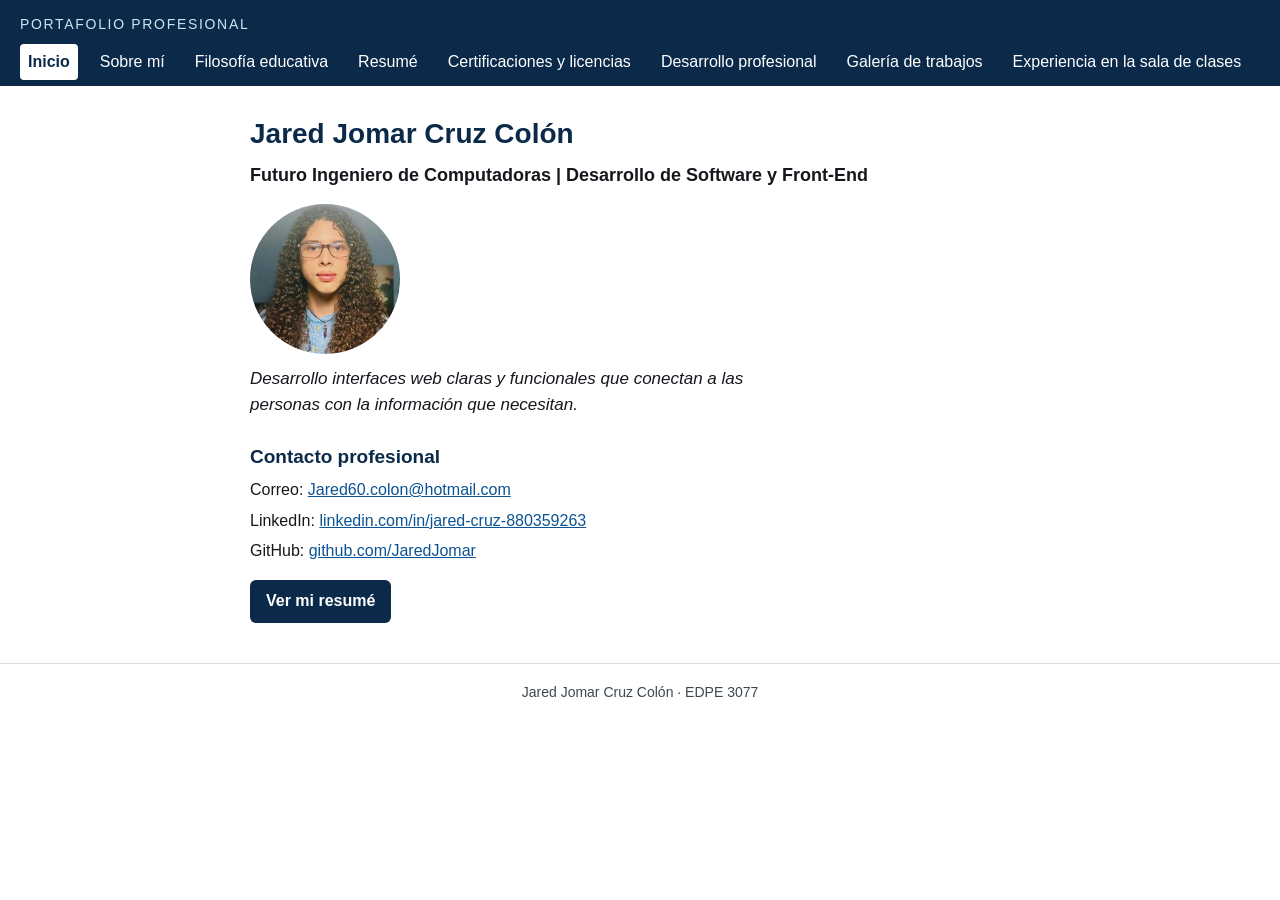
<file: index.html>
<!DOCTYPE html>
<html lang="es">
<head>
<meta charset="UTF-8">
<meta name="viewport" content="width=device-width, initial-scale=1.0">
<title>Inicio · Portafolio de Jared Jomar Cruz Colón</title>
<link rel="stylesheet" href="styles.css">
</head>
<body>
<a class="skip" href="#contenido">Saltar al contenido</a>
<header>
  <p class="site-name">Portafolio profesional</p>
  <nav aria-label="Secciones del portafolio">
    <ul>
        <li><a href="index.html" aria-current="page">Inicio</a></li>
        <li><a href="sobre-mi.html">Sobre mí</a></li>
        <li><a href="filosofia-educativa.html">Filosofía educativa</a></li>
        <li><a href="resume.html">Resumé</a></li>
        <li><a href="certificaciones-y-licencias.html">Certificaciones y licencias</a></li>
        <li><a href="desarrollo-profesional.html">Desarrollo profesional</a></li>
        <li><a href="galeria-de-trabajos.html">Galería de trabajos</a></li>
        <li><a href="experiencia-en-la-sala-de-clases.html">Experiencia en la sala de clases</a></li>
    </ul>
  </nav>
</header>
<main id="contenido">
  <h1>Jared Jomar Cruz Colón</h1>
  <p class="titulo">Futuro Ingeniero de Computadoras | Desarrollo de Software y Front-End</p>
  <img class="foto" src="foto-perfil.jpg" alt="Fotografía de Jared Jomar Cruz Colón, estudiante de Ingeniería de Computadoras" width="150" height="150">
  <p class="linea">Desarrollo interfaces web claras y funcionales que conectan a las personas con la información que necesitan.</p>
  <h2>Contacto profesional</h2>
  <p>Correo: <a href="mailto:Jared60.colon@hotmail.com">Jared60.colon@hotmail.com</a></p>
  <p>LinkedIn: <a href="https://www.linkedin.com/in/jared-cruz-880359263/">linkedin.com/in/jared-cruz-880359263</a></p>
  <p>GitHub: <a href="https://github.com/JaredJomar">github.com/JaredJomar</a></p>
  <p><a class="boton" href="resume.html">Ver mi resumé</a></p>
</main>
<footer>
  <p>Jared Jomar Cruz Colón · EDPE 3077</p>
</footer>
</body>
</html>
</file>
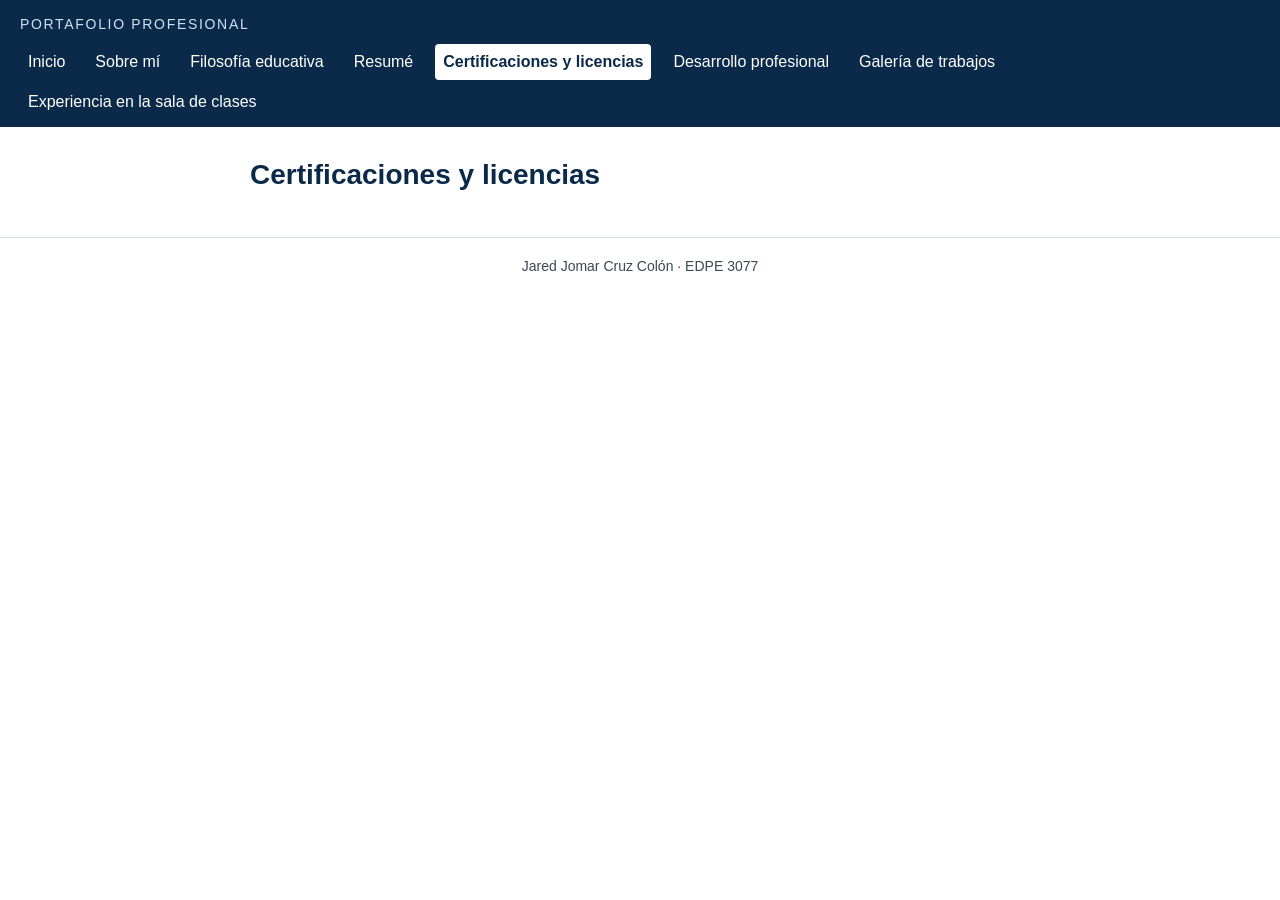
<file: certificaciones-y-licencias.html>
<!DOCTYPE html>
<html lang="es">
<head>
<meta charset="UTF-8">
<meta name="viewport" content="width=device-width, initial-scale=1.0">
<title>Certificaciones y licencias · Portafolio de Jared Jomar Cruz Colón</title>
<link rel="stylesheet" href="styles.css">
</head>
<body>
<a class="skip" href="#contenido">Saltar al contenido</a>
<header>
  <p class="site-name">Portafolio profesional</p>
  <nav aria-label="Secciones del portafolio">
    <ul>
        <li><a href="index.html">Inicio</a></li>
        <li><a href="sobre-mi.html">Sobre mí</a></li>
        <li><a href="filosofia-educativa.html">Filosofía educativa</a></li>
        <li><a href="resume.html">Resumé</a></li>
        <li><a href="certificaciones-y-licencias.html" aria-current="page">Certificaciones y licencias</a></li>
        <li><a href="desarrollo-profesional.html">Desarrollo profesional</a></li>
        <li><a href="galeria-de-trabajos.html">Galería de trabajos</a></li>
        <li><a href="experiencia-en-la-sala-de-clases.html">Experiencia en la sala de clases</a></li>
    </ul>
  </nav>
</header>
<main id="contenido">
  <h1>Certificaciones y licencias</h1>
</main>
<footer>
  <p>Jared Jomar Cruz Colón · EDPE 3077</p>
</footer>
</body>
</html>
</file>
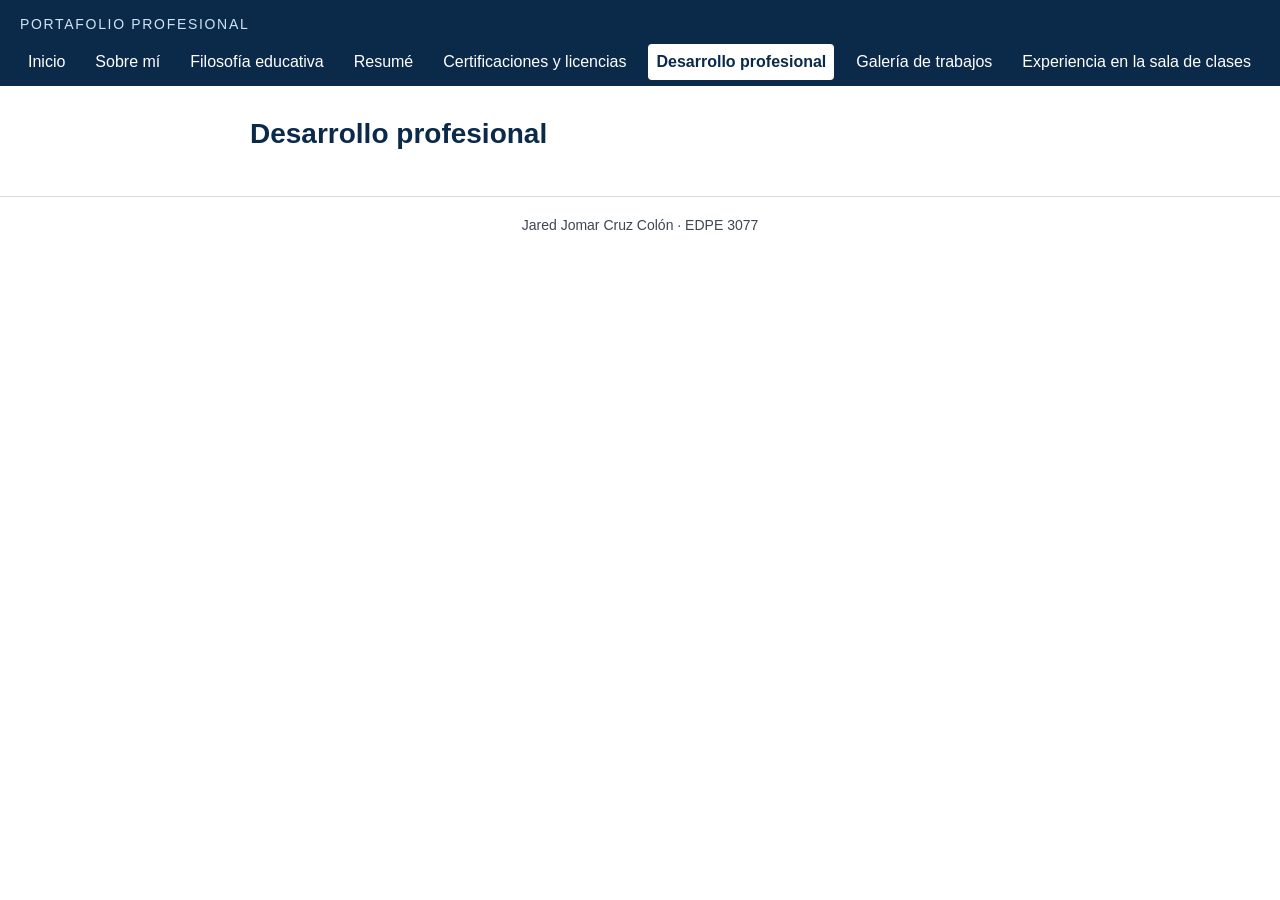
<file: desarrollo-profesional.html>
<!DOCTYPE html>
<html lang="es">
<head>
<meta charset="UTF-8">
<meta name="viewport" content="width=device-width, initial-scale=1.0">
<title>Desarrollo profesional · Portafolio de Jared Jomar Cruz Colón</title>
<link rel="stylesheet" href="styles.css">
</head>
<body>
<a class="skip" href="#contenido">Saltar al contenido</a>
<header>
  <p class="site-name">Portafolio profesional</p>
  <nav aria-label="Secciones del portafolio">
    <ul>
        <li><a href="index.html">Inicio</a></li>
        <li><a href="sobre-mi.html">Sobre mí</a></li>
        <li><a href="filosofia-educativa.html">Filosofía educativa</a></li>
        <li><a href="resume.html">Resumé</a></li>
        <li><a href="certificaciones-y-licencias.html">Certificaciones y licencias</a></li>
        <li><a href="desarrollo-profesional.html" aria-current="page">Desarrollo profesional</a></li>
        <li><a href="galeria-de-trabajos.html">Galería de trabajos</a></li>
        <li><a href="experiencia-en-la-sala-de-clases.html">Experiencia en la sala de clases</a></li>
    </ul>
  </nav>
</header>
<main id="contenido">
  <h1>Desarrollo profesional</h1>
</main>
<footer>
  <p>Jared Jomar Cruz Colón · EDPE 3077</p>
</footer>
</body>
</html>
</file>
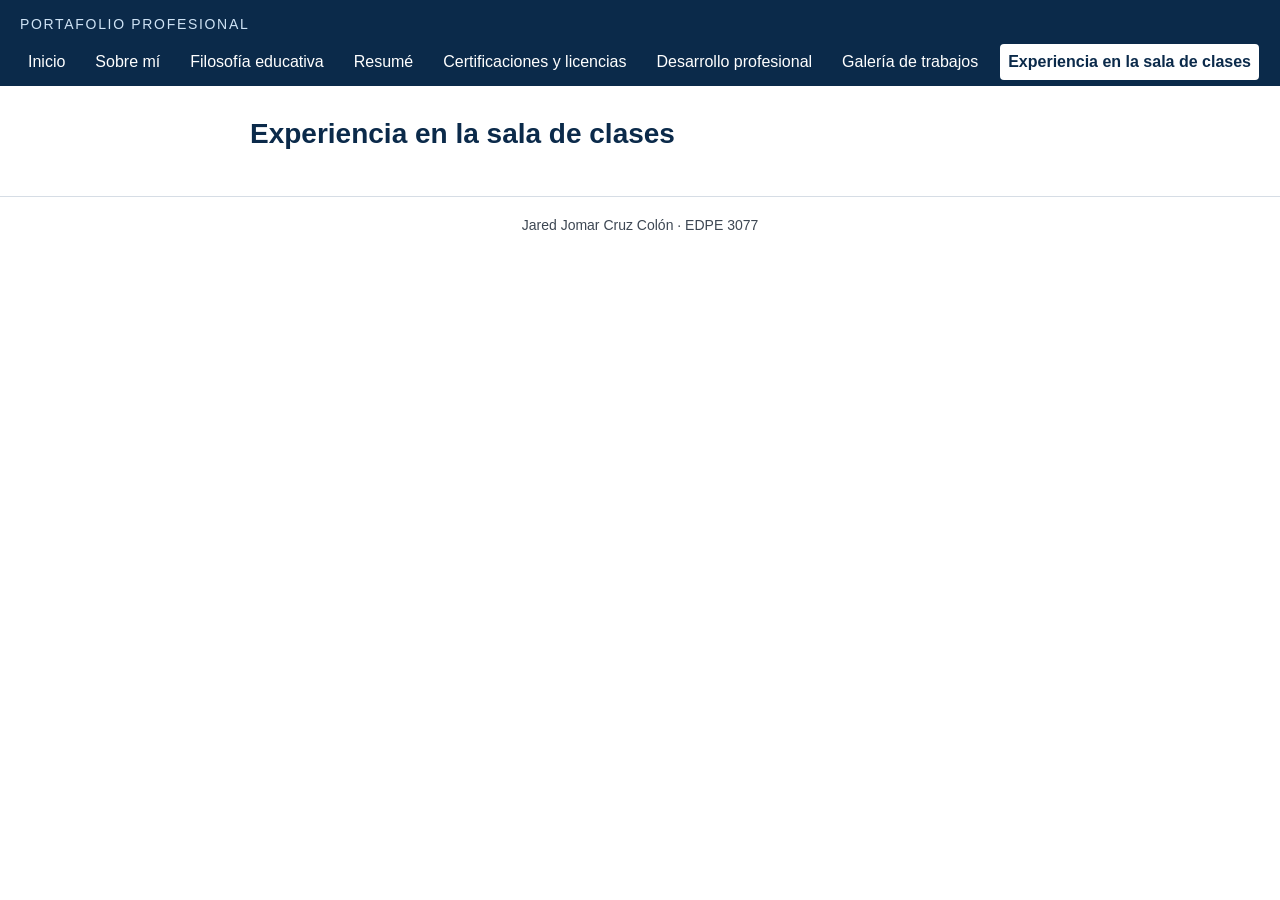
<file: experiencia-en-la-sala-de-clases.html>
<!DOCTYPE html>
<html lang="es">
<head>
<meta charset="UTF-8">
<meta name="viewport" content="width=device-width, initial-scale=1.0">
<title>Experiencia en la sala de clases · Portafolio de Jared Jomar Cruz Colón</title>
<link rel="stylesheet" href="styles.css">
</head>
<body>
<a class="skip" href="#contenido">Saltar al contenido</a>
<header>
  <p class="site-name">Portafolio profesional</p>
  <nav aria-label="Secciones del portafolio">
    <ul>
        <li><a href="index.html">Inicio</a></li>
        <li><a href="sobre-mi.html">Sobre mí</a></li>
        <li><a href="filosofia-educativa.html">Filosofía educativa</a></li>
        <li><a href="resume.html">Resumé</a></li>
        <li><a href="certificaciones-y-licencias.html">Certificaciones y licencias</a></li>
        <li><a href="desarrollo-profesional.html">Desarrollo profesional</a></li>
        <li><a href="galeria-de-trabajos.html">Galería de trabajos</a></li>
        <li><a href="experiencia-en-la-sala-de-clases.html" aria-current="page">Experiencia en la sala de clases</a></li>
    </ul>
  </nav>
</header>
<main id="contenido">
  <h1>Experiencia en la sala de clases</h1>
</main>
<footer>
  <p>Jared Jomar Cruz Colón · EDPE 3077</p>
</footer>
</body>
</html>
</file>
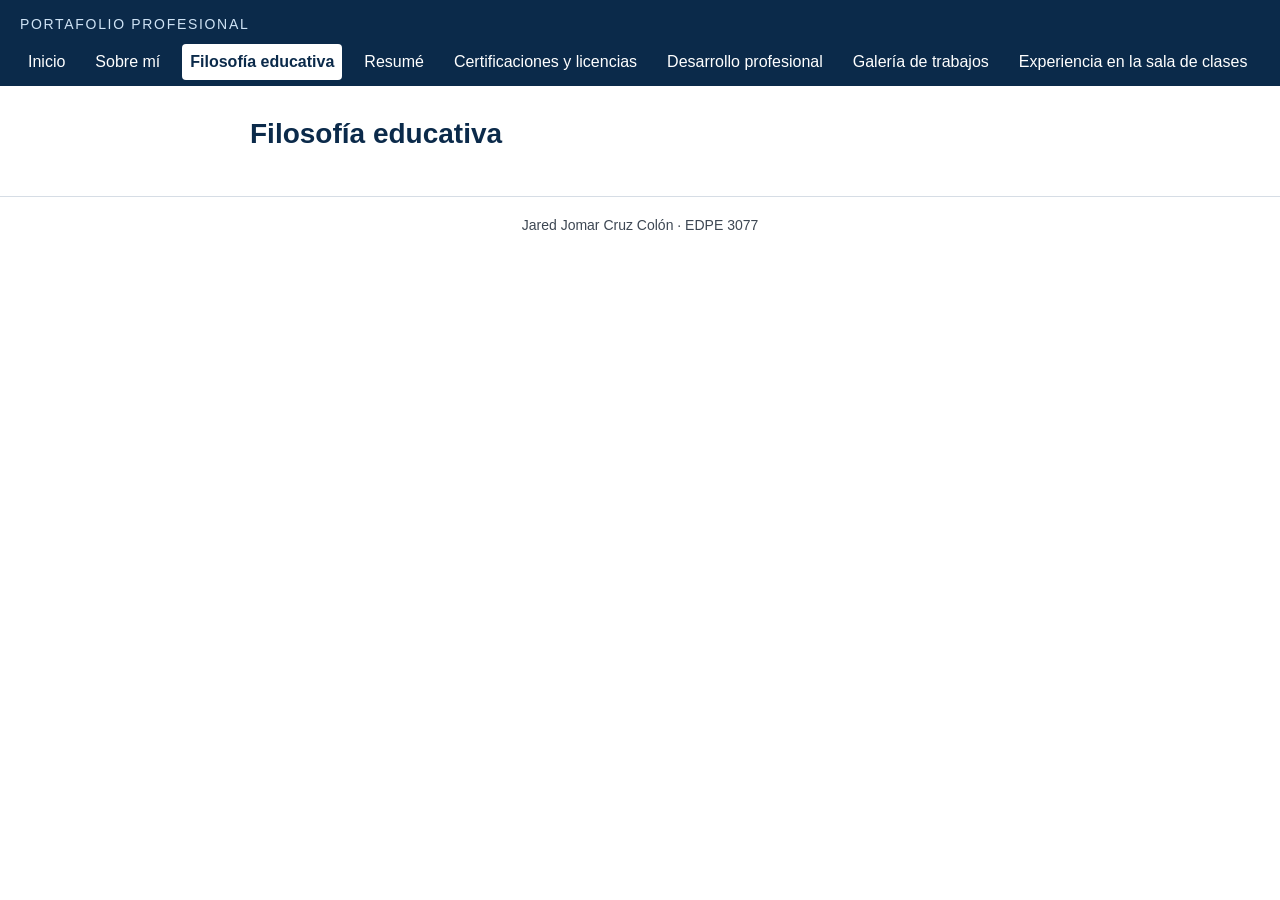
<file: filosofia-educativa.html>
<!DOCTYPE html>
<html lang="es">
<head>
<meta charset="UTF-8">
<meta name="viewport" content="width=device-width, initial-scale=1.0">
<title>Filosofía educativa · Portafolio de Jared Jomar Cruz Colón</title>
<link rel="stylesheet" href="styles.css">
</head>
<body>
<a class="skip" href="#contenido">Saltar al contenido</a>
<header>
  <p class="site-name">Portafolio profesional</p>
  <nav aria-label="Secciones del portafolio">
    <ul>
        <li><a href="index.html">Inicio</a></li>
        <li><a href="sobre-mi.html">Sobre mí</a></li>
        <li><a href="filosofia-educativa.html" aria-current="page">Filosofía educativa</a></li>
        <li><a href="resume.html">Resumé</a></li>
        <li><a href="certificaciones-y-licencias.html">Certificaciones y licencias</a></li>
        <li><a href="desarrollo-profesional.html">Desarrollo profesional</a></li>
        <li><a href="galeria-de-trabajos.html">Galería de trabajos</a></li>
        <li><a href="experiencia-en-la-sala-de-clases.html">Experiencia en la sala de clases</a></li>
    </ul>
  </nav>
</header>
<main id="contenido">
  <h1>Filosofía educativa</h1>
</main>
<footer>
  <p>Jared Jomar Cruz Colón · EDPE 3077</p>
</footer>
</body>
</html>
</file>
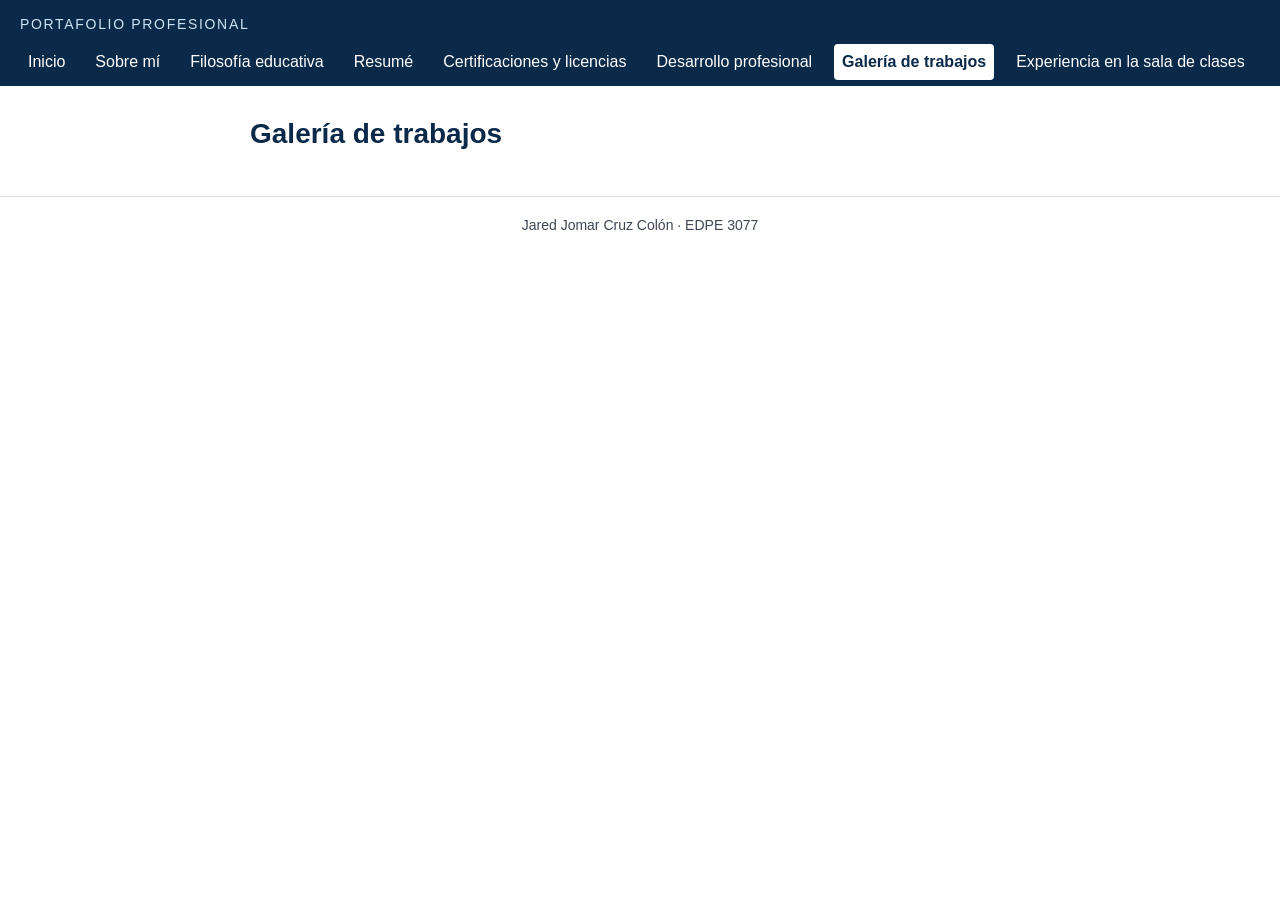
<file: galeria-de-trabajos.html>
<!DOCTYPE html>
<html lang="es">
<head>
<meta charset="UTF-8">
<meta name="viewport" content="width=device-width, initial-scale=1.0">
<title>Galería de trabajos · Portafolio de Jared Jomar Cruz Colón</title>
<link rel="stylesheet" href="styles.css">
</head>
<body>
<a class="skip" href="#contenido">Saltar al contenido</a>
<header>
  <p class="site-name">Portafolio profesional</p>
  <nav aria-label="Secciones del portafolio">
    <ul>
        <li><a href="index.html">Inicio</a></li>
        <li><a href="sobre-mi.html">Sobre mí</a></li>
        <li><a href="filosofia-educativa.html">Filosofía educativa</a></li>
        <li><a href="resume.html">Resumé</a></li>
        <li><a href="certificaciones-y-licencias.html">Certificaciones y licencias</a></li>
        <li><a href="desarrollo-profesional.html">Desarrollo profesional</a></li>
        <li><a href="galeria-de-trabajos.html" aria-current="page">Galería de trabajos</a></li>
        <li><a href="experiencia-en-la-sala-de-clases.html">Experiencia en la sala de clases</a></li>
    </ul>
  </nav>
</header>
<main id="contenido">
  <h1>Galería de trabajos</h1>
</main>
<footer>
  <p>Jared Jomar Cruz Colón · EDPE 3077</p>
</footer>
</body>
</html>
</file>
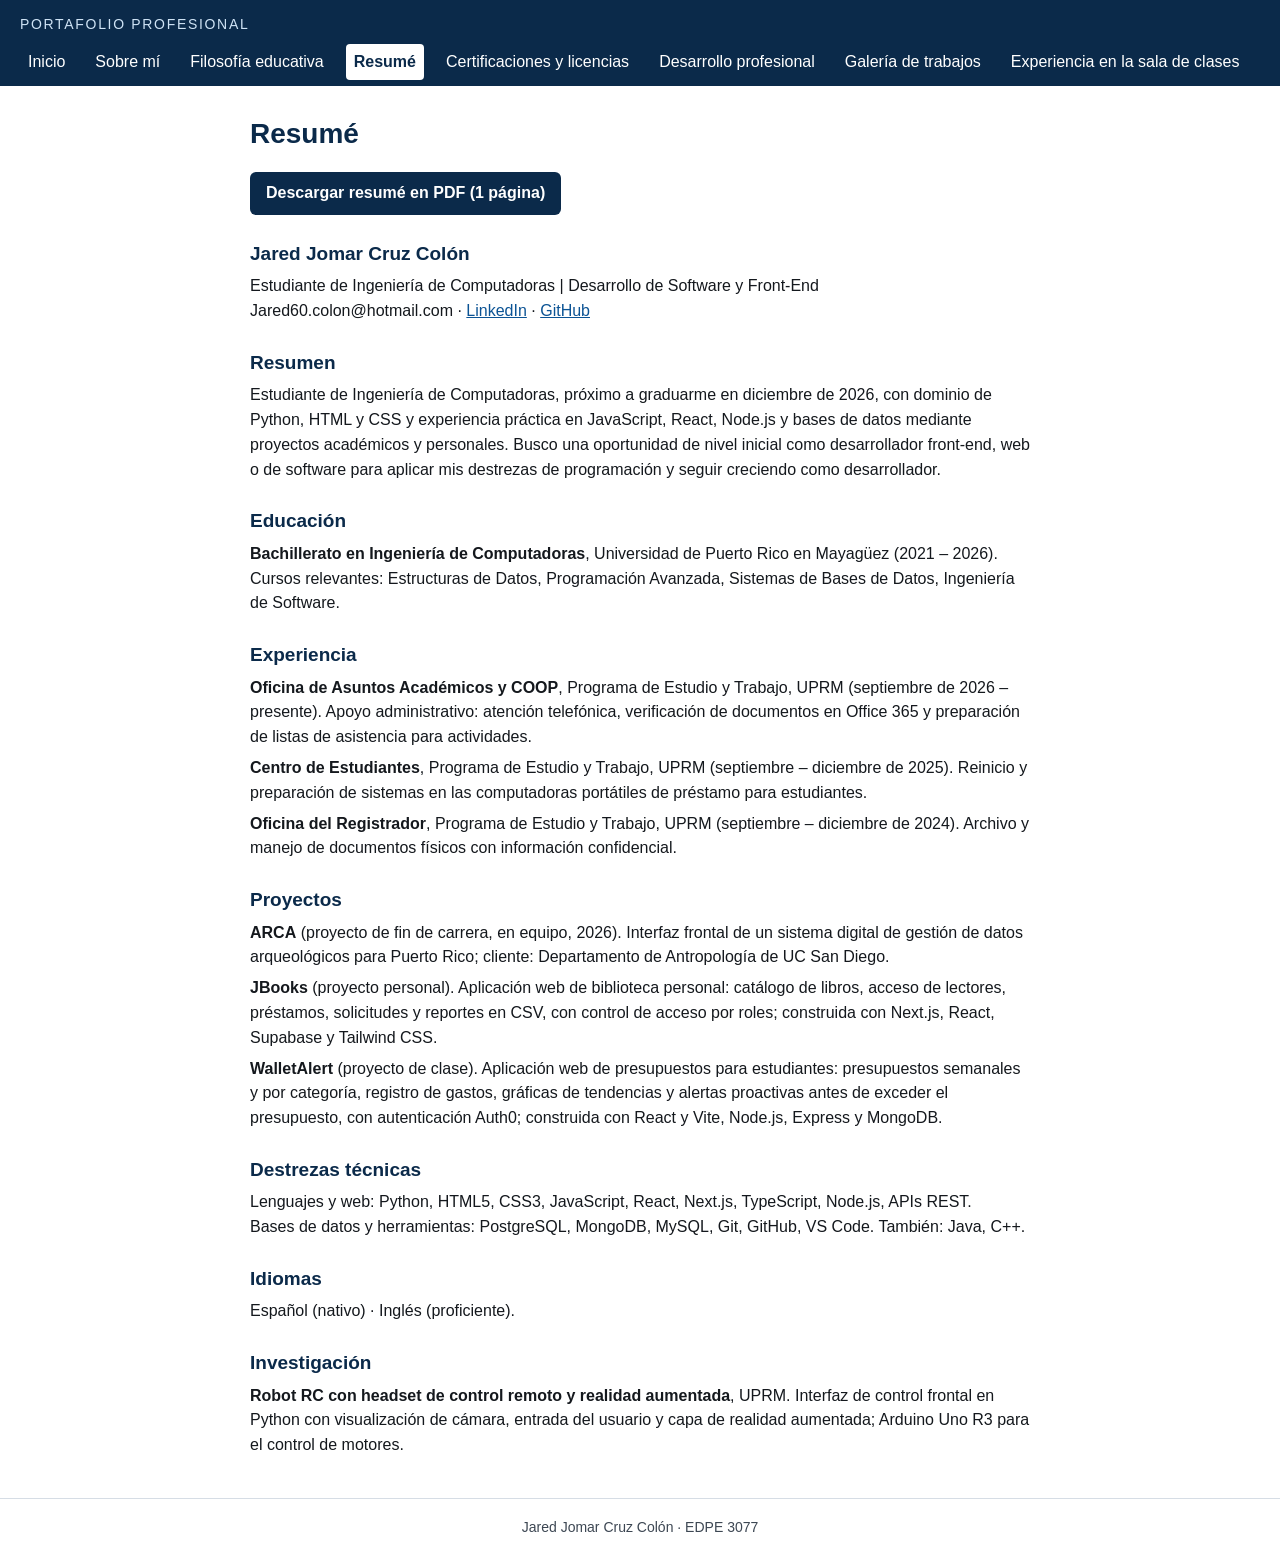
<file: resume.html>
<!DOCTYPE html>
<html lang="es">
<head>
<meta charset="UTF-8">
<meta name="viewport" content="width=device-width, initial-scale=1.0">
<title>Resumé · Portafolio de Jared Jomar Cruz Colón</title>
<link rel="stylesheet" href="styles.css">
</head>
<body>
<a class="skip" href="#contenido">Saltar al contenido</a>
<header>
  <p class="site-name">Portafolio profesional</p>
  <nav aria-label="Secciones del portafolio">
    <ul>
        <li><a href="index.html">Inicio</a></li>
        <li><a href="sobre-mi.html">Sobre mí</a></li>
        <li><a href="filosofia-educativa.html">Filosofía educativa</a></li>
        <li><a href="resume.html" aria-current="page">Resumé</a></li>
        <li><a href="certificaciones-y-licencias.html">Certificaciones y licencias</a></li>
        <li><a href="desarrollo-profesional.html">Desarrollo profesional</a></li>
        <li><a href="galeria-de-trabajos.html">Galería de trabajos</a></li>
        <li><a href="experiencia-en-la-sala-de-clases.html">Experiencia en la sala de clases</a></li>
    </ul>
  </nav>
</header>
<main id="contenido">
  <h1>Resumé</h1>
  <p><a class="boton" href="Resume_Jared_Cruz.pdf" download>Descargar resumé en PDF (1 página)</a></p>

  <h2>Jared Jomar Cruz Colón</h2>
  <p>Estudiante de Ingeniería de Computadoras | Desarrollo de Software y Front-End<br>
  Jared60.colon@hotmail.com · <a href="https://www.linkedin.com/in/jared-cruz-880359263/">LinkedIn</a> · <a href="https://github.com/JaredJomar">GitHub</a></p>

  <h2>Resumen</h2>
  <p>Estudiante de Ingeniería de Computadoras, próximo a graduarme en diciembre de 2026, con dominio de Python, HTML y CSS y experiencia práctica en JavaScript, React, Node.js y bases de datos mediante proyectos académicos y personales. Busco una oportunidad de nivel inicial como desarrollador front-end, web o de software para aplicar mis destrezas de programación y seguir creciendo como desarrollador.</p>

  <h2>Educación</h2>
  <p><strong>Bachillerato en Ingeniería de Computadoras</strong>, Universidad de Puerto Rico en Mayagüez (2021 – 2026).<br>
  Cursos relevantes: Estructuras de Datos, Programación Avanzada, Sistemas de Bases de Datos, Ingeniería de Software.</p>

  <h2>Experiencia</h2>
  <p><strong>Oficina de Asuntos Académicos y COOP</strong>, Programa de Estudio y Trabajo, UPRM (septiembre de 2026 – presente). Apoyo administrativo: atención telefónica, verificación de documentos en Office 365 y preparación de listas de asistencia para actividades.</p>
  <p><strong>Centro de Estudiantes</strong>, Programa de Estudio y Trabajo, UPRM (septiembre – diciembre de 2025). Reinicio y preparación de sistemas en las computadoras portátiles de préstamo para estudiantes.</p>
  <p><strong>Oficina del Registrador</strong>, Programa de Estudio y Trabajo, UPRM (septiembre – diciembre de 2024). Archivo y manejo de documentos físicos con información confidencial.</p>

  <h2>Proyectos</h2>
  <p><strong>ARCA</strong> (proyecto de fin de carrera, en equipo, 2026). Interfaz frontal de un sistema digital de gestión de datos arqueológicos para Puerto Rico; cliente: Departamento de Antropología de UC San Diego.</p>
  <p><strong>JBooks</strong> (proyecto personal). Aplicación web de biblioteca personal: catálogo de libros, acceso de lectores, préstamos, solicitudes y reportes en CSV, con control de acceso por roles; construida con Next.js, React, Supabase y Tailwind CSS.</p>
  <p><strong>WalletAlert</strong> (proyecto de clase). Aplicación web de presupuestos para estudiantes: presupuestos semanales y por categoría, registro de gastos, gráficas de tendencias y alertas proactivas antes de exceder el presupuesto, con autenticación Auth0; construida con React y Vite, Node.js, Express y MongoDB.</p>

  <h2>Destrezas técnicas</h2>
  <p>Lenguajes y web: Python, HTML5, CSS3, JavaScript, React, Next.js, TypeScript, Node.js, APIs REST.<br>
  Bases de datos y herramientas: PostgreSQL, MongoDB, MySQL, Git, GitHub, VS Code. También: Java, C++.</p>

  <h2>Idiomas</h2>
  <p>Español (nativo) · Inglés (proficiente).</p>

  <h2>Investigación</h2>
  <p><strong>Robot RC con headset de control remoto y realidad aumentada</strong>, UPRM. Interfaz de control frontal en Python con visualización de cámara, entrada del usuario y capa de realidad aumentada; Arduino Uno R3 para el control de motores.</p>
</main>
<footer>
  <p>Jared Jomar Cruz Colón · EDPE 3077</p>
</footer>
</body>
</html>
</file>
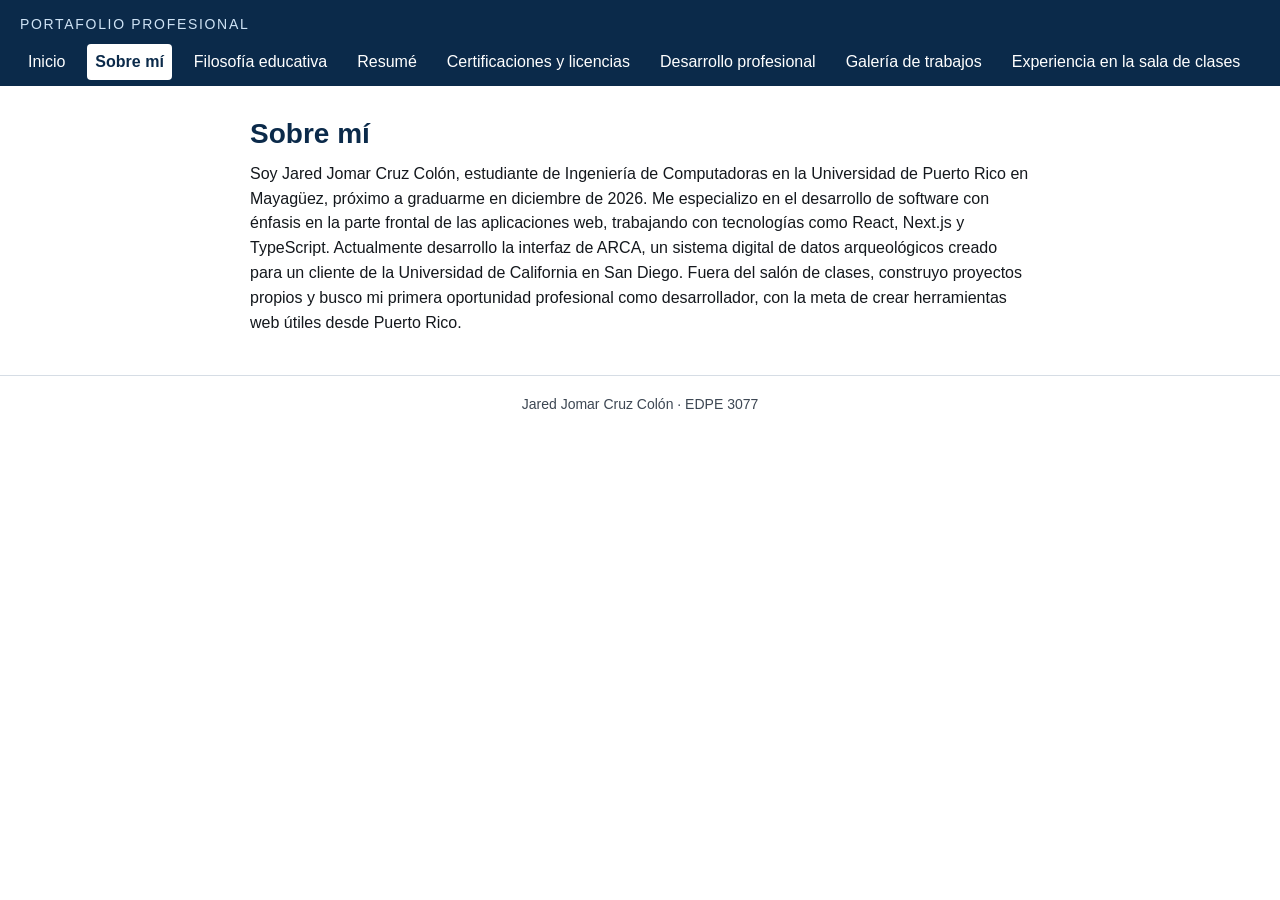
<file: sobre-mi.html>
<!DOCTYPE html>
<html lang="es">
<head>
<meta charset="UTF-8">
<meta name="viewport" content="width=device-width, initial-scale=1.0">
<title>Sobre mí · Portafolio de Jared Jomar Cruz Colón</title>
<link rel="stylesheet" href="styles.css">
</head>
<body>
<a class="skip" href="#contenido">Saltar al contenido</a>
<header>
  <p class="site-name">Portafolio profesional</p>
  <nav aria-label="Secciones del portafolio">
    <ul>
        <li><a href="index.html">Inicio</a></li>
        <li><a href="sobre-mi.html" aria-current="page">Sobre mí</a></li>
        <li><a href="filosofia-educativa.html">Filosofía educativa</a></li>
        <li><a href="resume.html">Resumé</a></li>
        <li><a href="certificaciones-y-licencias.html">Certificaciones y licencias</a></li>
        <li><a href="desarrollo-profesional.html">Desarrollo profesional</a></li>
        <li><a href="galeria-de-trabajos.html">Galería de trabajos</a></li>
        <li><a href="experiencia-en-la-sala-de-clases.html">Experiencia en la sala de clases</a></li>
    </ul>
  </nav>
</header>
<main id="contenido">
  <h1>Sobre mí</h1>
  <p>Soy Jared Jomar Cruz Colón, estudiante de Ingeniería de Computadoras en la Universidad de Puerto Rico en Mayagüez, próximo a graduarme en diciembre de 2026. Me especializo en el desarrollo de software con énfasis en la parte frontal de las aplicaciones web, trabajando con tecnologías como React, Next.js y TypeScript. Actualmente desarrollo la interfaz de ARCA, un sistema digital de datos arqueológicos creado para un cliente de la Universidad de California en San Diego. Fuera del salón de clases, construyo proyectos propios y busco mi primera oportunidad profesional como desarrollador, con la meta de crear herramientas web útiles desde Puerto Rico.</p>
</main>
<footer>
  <p>Jared Jomar Cruz Colón · EDPE 3077</p>
</footer>
</body>
</html>
</file>
<file: styles.css>
:root { color-scheme: light; }
* { box-sizing: border-box; }
body { margin: 0; font-family: "Segoe UI", Arial, Helvetica, sans-serif; color: #14181d; background: #ffffff; line-height: 1.55; }
.skip { position: absolute; left: -999px; top: 0; background: #0b2a4a; color: #fff; padding: 8px 14px; }
.skip:focus { left: 8px; top: 8px; }
header { background: #0b2a4a; color: #fff; padding: 14px 20px 6px; }
.site-name { margin: 0 0 8px; font-size: 14px; letter-spacing: .12em; text-transform: uppercase; color: #cfe3f5; }
nav ul { list-style: none; margin: 0; padding: 0; display: flex; flex-wrap: wrap; gap: 4px 14px; }
nav a { color: #fff; text-decoration: none; padding: 6px 8px; border-radius: 4px; display: inline-block; }
nav a:hover, nav a:focus { background: #174a7c; text-decoration: underline; }
nav a[aria-current="page"] { background: #ffffff; color: #0b2a4a; font-weight: 700; }
main { max-width: 820px; margin: 0 auto; padding: 26px 20px 34px; }
h1 { font-size: 28px; margin: 0 0 6px; color: #0b2a4a; }
h2 { font-size: 19px; margin: 24px 0 6px; color: #0b2a4a; }
p { margin: 6px 0; }
.titulo { font-size: 18px; font-weight: 600; margin: 2px 0 14px; }
.foto { border-radius: 50%; display: block; margin: 12px 0; }
.linea { font-size: 17px; font-style: italic; max-width: 560px; }
a { color: #0b5394; }
a:focus { outline: 3px solid #f2b705; outline-offset: 2px; }
.boton { display: inline-block; background: #0b2a4a; color: #fff !important; padding: 9px 16px; border-radius: 6px; text-decoration: none; font-weight: 600; margin-top: 10px; }
.boton:hover, .boton:focus { background: #174a7c; }
footer { border-top: 1px solid #d6dde5; padding: 12px 20px; text-align: center; color: #3d4753; font-size: 14px; }
</file>
